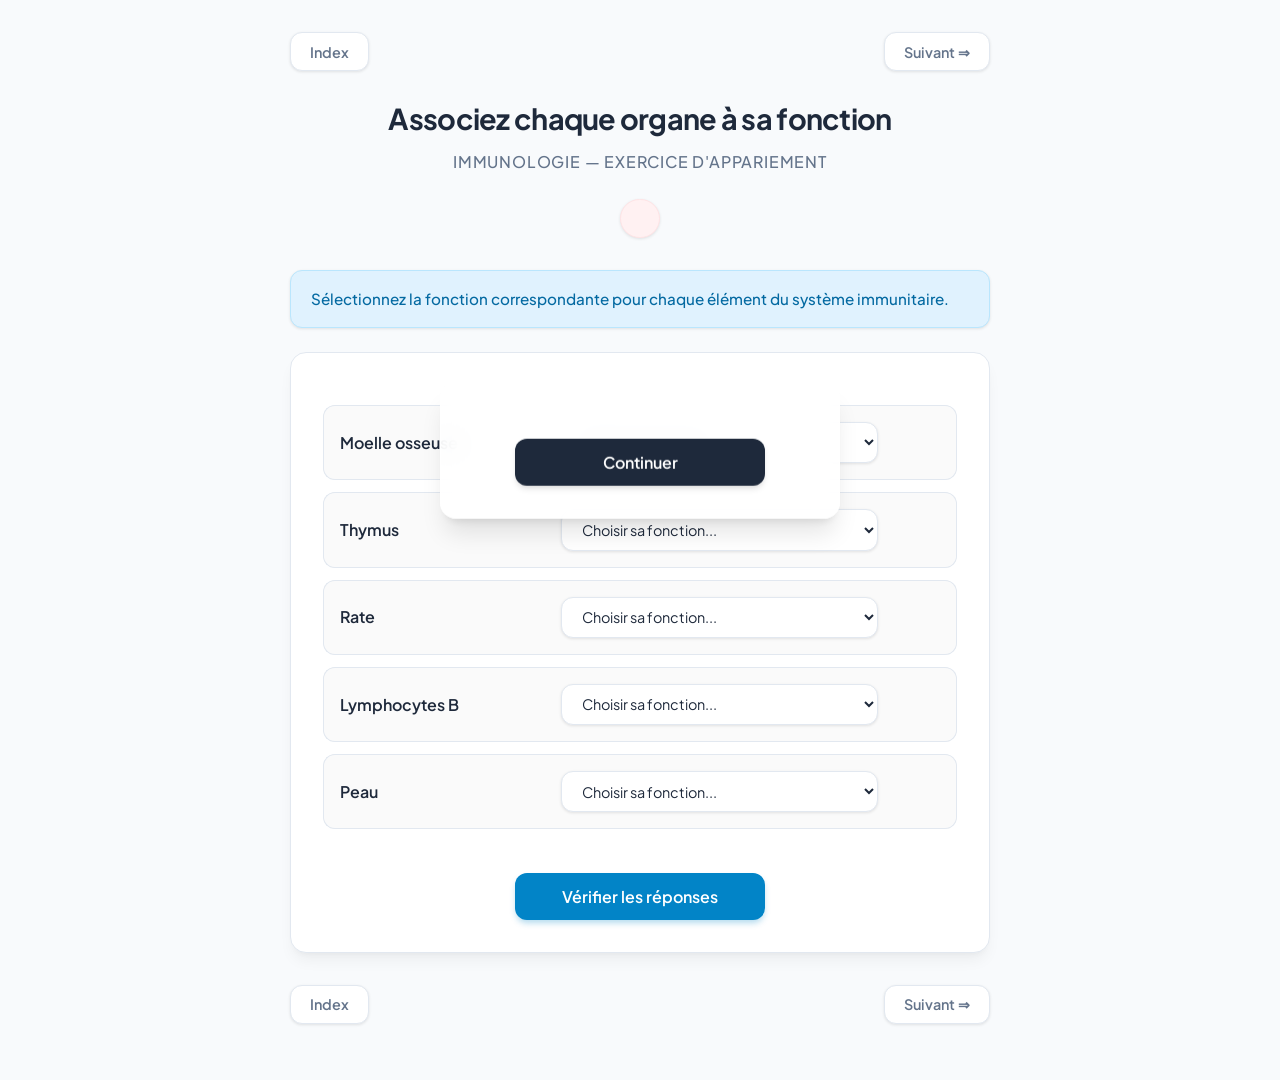
<file: quiz/systeme_immunitaire/Quiz1.htm>
<!DOCTYPE html>
<html xmlns="http://www.w3.org/1999/xhtml" lang="fr" xml:lang="fr">
<head>
    <meta charset="UTF-8"/>
    <meta name="viewport" content="width=device-width, initial-scale=1.0"/>
    <meta name="author" content="Created with Hot Potatoes by Half-Baked Software, registered to khadija abelkhir."/>
    <title>Associez chaque organe à sa fonction</title>

    <link rel="preconnect" href="https://fonts.googleapis.com">
    <link rel="preconnect" href="https://fonts.gstatic.com" crossorigin>
    <link href="https://fonts.googleapis.com/css2?family=Plus+Jakarta+Sans:wght@400;500;600;700&display=swap" rel="stylesheet">

    <style>
        /* ==========================================================================
           VARIABLES DE COULEURS & DESIGN SYSTEM (Thème SVT / Académique Premium)
           ========================================================================== */
        :root {
            --primary: #0284c7;        /* Bleu scientifique moderne */
            --primary-hover: #0369a1;
            --primary-light: #e0f2fe;
            --secondary: #0d9488;      /* Vert émeraude / SVT */
            --bg-page: #f8fafc;        /* Fond clair et reposant */
            --bg-card: #ffffff;
            --text-main: #1e293b;      /* Lisibilité optimale */
            --text-muted: #64748b;
            --border-color: #e2e8f0;
            --radius-md: 12px;
            --radius-lg: 16px;
            --shadow-sm: 0 1px 3px 0 rgb(0 0 0 / 0.1);
            --shadow-md: 0 4px 6px -1px rgb(0 0 0 / 0.1), 0 2px 4px -2px rgb(0 0 0 / 0.1);
            --shadow-lg: 0 10px 15px -3px rgb(0 0 0 / 0.05), 0 4px 6px -4px rgb(0 0 0 / 0.05);
            --font-main: 'Plus Jakarta Sans', Geneva, Arial, sans-serif;
        }

        /* ==========================================================================
           RESET & STYLES GÉNÉRAUX
           ========================================================================== */
        * {
            box-sizing: border-box;
            margin: 0;
            padding: 0;
            transition: all 0.2s ease-in-out;
        }

        body {
            font-family: var(--font-main);
            background-color: var(--bg-page);
            color: var(--text-main);
            line-height: 1.6;
            padding: 2rem 1rem;
            display: flex;
            flex-direction: column;
            align-items: center;
            min-height: 100vh;
        }

        /* ==========================================================================
           BARRES DE NAVIGATION (Index, Suivant)
           ========================================================================== */
        .NavButtonBar {
            width: 100%;
            max-width: 700px;
            display: flex;
            justify-content: space-between;
            gap: 1rem;
            margin-bottom: 1.5rem;
        }

        .NavButton {
            font-family: var(--font-main);
            font-weight: 600;
            font-size: 0.9rem;
            color: var(--text-muted);
            background: var(--bg-card);
            border: 1px solid var(--border-color);
            padding: 0.6rem 1.2rem;
            border-radius: var(--radius-md);
            cursor: pointer;
            box-shadow: var(--shadow-sm);
        }

        .NavButton:hover {
            color: var(--primary);
            border-color: var(--primary);
            background: var(--primary-light);
            transform: translateY(-1px);
        }

        /* ==========================================================================
           EN-TÊTE & TIMER
           ========================================================================== */
        .Titles {
            text-align: center;
            margin-bottom: 2rem;
            width: 100%;
            max-width: 700px;
        }

        .ExerciseTitle {
            font-size: 1.8rem;
            font-weight: 700;
            color: var(--text-main);
            margin-bottom: 0.5rem;
            letter-spacing: -0.025em;
        }

        .ExerciseSubtitle {
            font-size: 1rem;
            color: var(--text-muted);
            font-weight: 500;
            text-transform: uppercase;
            letter-spacing: 0.05em;
            margin-bottom: 1rem;
        }

        div#Timer {
            display: inline-flex;
            align-items: center;
            justify-content: center;
            margin-top: 0.5rem;
        }

        span#TimerText {
            background: #fff1f2;
            color: #e11d48;
            padding: 0.4rem 1rem;
            border-radius: 20px;
            font-weight: 700;
            font-size: 0.95rem;
            border: 1px solid #ffe4e6;
            box-shadow: var(--shadow-sm);
        }

        /* ==========================================================================
           CONSIGNES
           ========================================================================== */
        #InstructionsDiv {
            width: 100%;
            max-width: 700px;
            background: var(--primary-light);
            border: 1px solid #bae6fd;
            padding: 1rem 1.25rem;
            border-radius: var(--radius-md);
            margin-bottom: 1.5rem;
            box-shadow: var(--shadow-sm);
        }

        #Instructions {
            color: #0369a1;
            font-weight: 500;
            font-size: 0.95rem;
            text-align: left;
        }

        /* ==========================================================================
           CONTENEUR PRINCIPAL DU QUIZ
           ========================================================================== */
        #ContainerDiv {
            width: 100%;
            max-width: 700px;
        }

        .ExerciseContainer {
            background: var(--bg-card);
            border: 1px solid var(--border-color);
            border-radius: var(--radius-lg);
            padding: 2rem;
            box-shadow: var(--shadow-lg);
            display: flex;
            flex-direction: column;
            gap: 1.5rem;
        }

        /* ==========================================================================
           TABLEAU D'APPARIEMENT (UX Améliorée)
           ========================================================================== */
        table.MatchTable {
            width: 100%;
            border-collapse: separate;
            border-spacing: 0 0.75rem; /* Crée un effet de cartes séparées */
            margin: 0.5rem 0;
        }

        table.MatchTable tr {
            background: #fafafa;
            border-radius: var(--radius-md);
        }

        table.MatchTable tr:hover {
            background: #f1f5f9;
        }

        table.MatchTable td {
            padding: 1rem;
            vertical-align: middle;
            border-top: 1px solid var(--border-color);
            border-bottom: 1px solid var(--border-color);
        }

        table.MatchTable td:first-child {
            border-left: 1px solid var(--border-color);
            border-top-left-radius: var(--radius-md);
            border-bottom-left-radius: var(--radius-md);
            font-weight: 600;
            color: var(--text-main);
            width: 35%;
            text-align: left;
        }

        table.MatchTable td:nth-child(2) {
            width: 55%;
        }

        table.MatchTable td:last-child {
            border-right: 1px solid var(--border-color);
            border-top-right-radius: var(--radius-md);
            border-bottom-right-radius: var(--radius-md);
            width: 10%;
            font-size: 1.2rem;
            text-align: center;
        }

        /* Custom Dropdowns (Select) */
        select {
            width: 100%;
            font-family: var(--font-main);
            font-size: 0.9rem;
            padding: 0.6rem 1rem;
            border: 1px solid var(--border-color);
            border-radius: var(--radius-md);
            background-color: #ffffff;
            color: var(--text-main);
            cursor: pointer;
            outline: none;
            box-shadow: var(--shadow-sm);
        }

        select:focus {
            border-color: var(--primary);
            box-shadow: 0 0 0 3px rgba(2, 132, 199, 0.15);
        }

        /* ==========================================================================
           BOUTONS D'ACTION (Vérifier)
           ========================================================================== */
        .FuncButton {
            font-family: var(--font-main);
            font-weight: 600;
            font-size: 1rem;
            background: var(--primary);
            color: #ffffff;
            border: none;
            padding: 0.8rem 2rem;
            border-radius: var(--radius-md);
            cursor: pointer;
            box-shadow: 0 4px 6px -1px rgba(2, 132, 199, 0.3);
            align-self: center;
            width: 100%;
            max-width: 250px;
        }

        .FuncButton:hover {
            background: var(--primary-hover);
            transform: translateY(-2px);
            box-shadow: 0 6px 8px -1px rgba(2, 132, 199, 0.4);
        }

        .FuncButton:active {
            transform: translateY(0);
        }

        /* Masquage intelligent du bouton doublon en haut pour épurer l'UI */
        #CheckButton1 {
            display: none;
        }

        /* ==========================================================================
           MODALE / POPUP DE FEEDBACK (Effet Glassmorphism)
           ========================================================================== */
        div.Feedback {
            background: rgba(255, 255, 255, 0.9);
            backdrop-filter: blur(12px);
            -webkit-backdrop-filter: blur(12px);
            border: 1px solid rgba(255, 255, 255, 0.5);
            border-radius: var(--radius-lg);
            box-shadow: 0 20px 25px -5px rgb(0 0 0 / 0.1), 0 8px 10px -6px rgb(0 0 0 / 0.1);
            padding: 2rem;
            width: 90%;
            max-width: 400px;
            position: fixed;
            left: 50% !important;
            top: 50% !important;
            transform: translate(-50%, -50%) !important;
            z-index: 9999;
            text-align: center;
        }

        .FeedbackText {
            font-weight: 600;
            font-size: 1.1rem;
            color: var(--text-main);
            margin-bottom: 1.5rem;
        }

        #FeedbackOKButton {
            background: var(--text-main);
            color: #ffffff;
            box-shadow: var(--shadow-md);
        }

        #FeedbackOKButton:hover {
            background: #0f172a;
        }

        /* Responsive */
        @media (max-width: 640px) {
            body { padding: 1rem 0.5rem; }
            .ExerciseContainer { padding: 1rem; }
            table.MatchTable tr { display: flex; flex-direction: column; margin-bottom: 1rem; border: 1px solid var(--border-color); padding: 0.5rem; }
            table.MatchTable td { width: 100% !important; border: none !important; padding: 0.5rem; }
            table.MatchTable td:first-child { font-size: 1.05rem; color: var(--primary); }
        }
    </style>

    <script>
        //<![CDATA[
        // [L'intégralité du script JavaScript d'origine Hot Potatoes est conservé à l'identique pour assurer le couplage SCORM et le calcul des notes]
        var API = null;
        function findAPI(win) { while ((win.API == null) && (win.parent != null) && (win.parent != win)) { win = win.parent; } API = win.API; }
        function initAPI(win) { findAPI(win); if ((API == null) && (win.opener != null)) { findAPI(win.opener); } }
        var ScormSubmitted = false;
        function ScormStartUp(){ initAPI(window); if (API != null){ API.LMSInitialize(''); API.LMSSetValue('cmi.core.lesson_status', 'browsed'); API.LMSSetValue('cmi.core.score.min', 0); API.LMSSetValue('cmi.core.score.max', 100); API.LMSCommit(''); } }
        function CheckLMSFinish(){ if (API != null){ if (ScormSubmitted == false){ API.LMSCommit(''); API.LMSFinish(''); ScormSubmitted = true; } } }
        function SetScormIncomplete(){ if (ScormSubmitted == true){ return; } SetScormScore(); if (API != null){ API.LMSSetValue('cmi.core.lesson_status', 'incomplete'); API.LMSSetValue('cmi.core.session_time', MillisecondsToTime((new Date()).getTime() - ScormStartTime)); API.LMSCommit(''); } }
        function SetScormComplete(){ if (API != null){ API.LMSSetValue('cmi.core.session_time', MillisecondsToTime((new Date()).getTime() - ScormStartTime)); API.LMSSetValue('cmi.core.lesson_status', 'completed'); SetScormScore(); API.LMSCommit(''); API.LMSFinish(''); ScormSubmitted = true; } }
        var ScormStartTime = (new Date()).getTime();
        function SetScormTimedOut(){ if (API != null){ if (ScormSubmitted == false){ SetScormScore(); API.LMSSetValue('cmi.core.exit', 'time-out'); API.LMSCommit(''); CheckLMSFinish(); } } }
        function MillisecondsToTime(Seconds){ Seconds = Math.round(Seconds/1000); var S = Seconds % 60; Seconds -= S; if (S < 10){S = '0' + S;} var M = (Seconds / 60) % 60; if (M < 10){M = '0' + M;} var H = Math.floor(Seconds / 3600); if (H < 10){H = '0' + H;} return H + ':' + M + ':' + S; }
        function ShowMessage(Feedback){ var Output = Feedback + '<br /><br />'; document.getElementById('FeedbackContent').innerHTML = Output; var FDiv = document.getElementById('FeedbackDiv'); FDiv.style.display = 'block'; }
        function HideFeedback(){ document.getElementById('FeedbackDiv').style.display = 'none'; }
        var InTextBox = false;
        function Shuffle(InArray){ var Num; var Temp = new Array(); var Len = InArray.length; var j = Len; for (var i=0; i<Len; i++){ Temp[i] = InArray[i]; } for (i=0; i<Len; i++){ Num = Math.floor(j * Math.random()); InArray[i] = Temp[Num]; for (var k=Num; k < (j-1); k++) { Temp[k] = Temp[k+1]; } j--; } return InArray; }
        function WriteToInstructions(Feedback) { document.getElementById('InstructionsDiv').innerHTML = Feedback; }
        if (window.NodeList && !NodeList.prototype.forEach) { NodeList.prototype.forEach = Array.prototype.forEach; }
        function SetScormScore(){ if (API != null){ API.LMSSetValue('cmi.core.score.raw', Score); var ItemLabel = 'Matching'; API.LMSSetValue('cmi.objectives.0.id', 'obj'+ItemLabel); API.LMSSetValue('cmi.interactions.0.id', 'int'+ItemLabel); API.LMSSetValue('cmi.objectives.0.status', API.LMSGetValue('cmi.core.lesson_status')); API.LMSSetValue('cmi.objectives.0.score.min', '0'); API.LMSSetValue('cmi.objectives.0.score.max', '100'); API.LMSSetValue('cmi.objectives.0.score.raw', Score); API.LMSSetValue('cmi.interactions.0.type', 'performance'); var AnswersTried = ''; for (var i=0; i<Status[0][3].length; i++){ if (i>0){AnswersTried += ' | ';} for (var j=0; j<Status.length; j++){ if (j>0){AnswersTried += ',';} AnswersTried += j + '.' + Status[j][3][i]; } } API.LMSSetValue('cmi.interactions.0.student_response', AnswersTried); API.LMSCommit(''); } }
        var CorrectIndicator = '&#x2714;'; var IncorrectIndicator = '&#x2718;'; var YourScoreIs = 'Votre score est'; var CorrectResponse = 'Exact ! Bravo !'; var IncorrectResponse = 'Désolé ! Veuillez réessayer. '; var Score = 0; var Locked = false; var TimeOver = false;
        function TimerStartUp(){ setTimeout('JsonEx.Setup()', 300); }
        var V7JsonEx = '{ "ShuffleLeftItems": false, "IsSimple": true, "ItemsToShow": -1, "LeftItems": [{"OrigPos": 0, "Group": 0}, {"OrigPos": 1, "Group": 1}, {"OrigPos": 2, "Group": 2}, {"OrigPos": 3, "Group": 3}, {"OrigPos": 4, "Group": 4}], "RightItems": [{"OrigPos": 0, "Groups": [0], "MatchedWith": -1}, {"OrigPos": 1, "Groups": [1], "MatchedWith": -1}, {"OrigPos": 2, "Groups": [2], "MatchedWith": -1}, {"OrigPos": 3, "Groups": [3], "MatchedWith": -1}, {"OrigPos": 4, "Groups": [4], "MatchedWith": -1}]}';
        var JsonEx = JSON.parse(V7JsonEx);
        JsonEx.GetLeftItemByOrigPos = function(Pos){ for (var i=0; i<this.LeftItems.length; i++){ if (this.LeftItems[i].OrigPos == Pos){ return this.LeftItems[i]; } } return null; };
        JsonEx.GetRightItemByOrigPos = function(Pos){ for (var i=0; i<this.RightItems.length; i++){ if (this.RightItems[i].OrigPos == Pos){ return this.RightItems[i]; } } return null; };
        JsonEx.Setup = function(){ var i, j, nList, LI, RI; ScormStartUp(); this.tbody = document.querySelector('tbody#MatchItems'); for (var i=0; i<this.LeftItems.length; i++){ LI = this.LeftItems[i]; LI.Cell = document.getElementById('L_' + LI.OrigPos); LI.Select = LI.Cell.nextElementSibling.getElementsByTagName('select')[0]; LI.MarkingCell = LI.Cell.nextElementSibling.nextElementSibling; LI.IsDistractor = (this.GetRightItemByOrigPos(LI.OrigPos) === null); } this.RightItems.forEach(function(RI){ RI.Select = document.getElementById('R_' + RI.OrigPos); }); this.AllSelects = document.querySelectorAll('select[id^="R_"]'); for (i = 0; i<this.AllSelects.length; i++){ var Sel = this.AllSelects[i]; var Pos = parseInt(Sel.id.substring(2)); var RI = this.GetRightItemByOrigPos(Pos); if ((RI)&&(RI.MatchedWith > -1)){ for (var j=0; j<Sel.options.length; j++){ if (Sel.options[j].value == Pos){ Sel.options.selectedIndex = j; Sel.dispatchEvent(new Event("change", {"bubbles": true})); break; } } } } StartTimer(); };
        JsonEx.AlignSelects = function(OrigPos){ var Select = document.getElementById('R_' + OrigPos); var CurrMatch = Select.options[Select.selectedIndex].value; var RI = this.GetRightItemByOrigPos(OrigPos); var i; if ((!RI)||(RI.MatchedWith != CurrMatch)){ var lastMatch = RI? RI.MatchedWith : Select.getAttribute('data-LastMatch') ? Select.getAttribute('data-LastMatch') : -1; for (i=0; i<this.AllSelects.length; i++){ if (Select !== this.AllSelects[i]){ var opt = this.AllSelects[i].querySelector('option[value="' + lastMatch + '"]'); opt.removeAttribute('disabled'); } } } if (RI){ RI.MatchedWith = CurrMatch; } else { Select.setAttribute('data-lastMatch', CurrMatch); } if (CurrMatch > -1){ for (i=0; i<this.AllSelects.length; i++){ if (Select !== this.AllSelects[i]){ this.AllSelects[i].querySelector('option[value="' + CurrMatch + '"]').disabled = 'disabled'; } } } };
        JsonEx.CheckAnswers = function(){ var ItemsToCount = this.AllSelects.length; var CorrectItems = 0; var Done = true; var i, selectedOrigPos, LI, RI; for (i=0; i<this.LeftItems.length; i++){ LI = this.LeftItems[i]; selectedOrigPos = LI.Select.options[LI.Select.options.selectedIndex].value; if (LI.IsDistractor){ if (selectedOrigPos == -1){ LI.MarkingCell.innerHTML = CorrectIndicator; if ((this.IsSimple)&&(LI.Select.style.display !== 'none')){ LI.Select.parentNode.appendChild(document.createTextNode(LI.Select.options[LI.Select.options.selectedIndex].innerText)); LI.Select.style.display = 'none'; } CorrectItems++; } else { LI.MarkingCell.innerHTML = IncorrectIndicator; Done = false; } } else { if (selectedOrigPos == -1){ LI.MarkingCell.innerHTML = IncorrectIndicator; Done = false; } else { RI = this.GetRightItemByOrigPos(selectedOrigPos); if (RI.Groups.indexOf(LI.Group) > -1){ LI.MarkingCell.innerHTML = CorrectIndicator; if ((this.IsSimple)&&(LI.Select.style.display !== 'none')){ LI.Select.parentNode.appendChild(document.createTextNode(LI.Select.options[LI.Select.options.selectedIndex].innerText)); LI.Select.style.display = 'none'; } CorrectItems++; } else { LI.MarkingCell.innerHTML = IncorrectIndicator; Done = false; } } } } if (!this.hasOwnProperty('Score')){ this.Score = 0; } this.Score = Math.round((100*(CorrectItems))/ItemsToCount); return Done; };
        function CheckAnswers(){ if (Locked == true){return;} var Feedback = ''; var AllDone = JsonEx.CheckAnswers(); Score = JsonEx.Score; if (Score < 0){Score = 0;} if (AllDone == true){ Feedback = YourScoreIs + ' ' + Score + '%.<br/>' + CorrectResponse; } else { if (TimeOver == true){ Feedback = YourScoreIs + ' ' + Score + '%.' } else { Feedback = YourScoreIs + ' ' + Score + '%.' + '<br />' + IncorrectResponse; } } ShowMessage(Feedback); if ((AllDone == true)||(TimeOver == true)){ window.clearInterval(Interval); TimeOver = true; Locked = true; WriteToInstructions(Feedback); } if (AllDone == true){ SetScormComplete(); } else { SetScormIncomplete(); } }
        function TimesUp() { document.getElementById('Timer').innerHTML = '<span>Temps écoulé !</span>'; TimeOver = true; CheckAnswers(); Locked = true; SetScormTimedOut(); }
        var Seconds = 300; var Interval = null;
        function StartTimer(){ Interval = window.setInterval('DownTime()',1000); document.getElementById('TimerText').style.display = 'inline'; }
        function DownTime(){ var ss = Seconds % 60; if (ss<10){ss='0' + ss + '';} var mm = Math.floor(Seconds / 60); if (document.getElementById('Timer') == null){return;} document.getElementById('TimerText').innerHTML = mm + ':' + ss; if (Seconds < 1){ window.clearInterval(Interval); TimeOver = true; TimesUp(); } Seconds--; }
        //]]>
    </script>
</head>

<body onload="TimerStartUp()" id="TheBody" onunload="CheckLMSFinish()">

    <div class="NavButtonBar" id="TopNavBar">
        <button class="NavButton" onclick="location='contents.htm'; return false;">Index</button>
        <button class="NavButton" onclick="location='Quiz2.htm'; return false;">Suivant &rArr;</button>
    </div>

    <div class="Titles">
        <h2 class="ExerciseTitle">Associez chaque organe à sa fonction</h2>
        <h3 class="ExerciseSubtitle">Immunologie — Exercice d'appariement</h3>
        <div id="Timer"><span id="TimerText">&nbsp;&nbsp;</span></div>
    </div>

    <div id="InstructionsDiv">
        <div id="Instructions">Sélectionnez la fonction correspondante pour chaque élément du système immunitaire.</div>
    </div>

    <div id="ContainerDiv">
        <div class="ExerciseContainer">
            
            <button id="CheckButton1" class="FuncButton" onclick="CheckAnswers()">Vérifier</button>

            <div id="MatchDiv">
                <table class="MatchTable">
                    <tbody id="MatchItems">
                        <tr>
                            <td id="L_0" class="LeftItem">Moelle osseuse</td>
                            <td class="RightItem">
                                <select onchange="JsonEx.AlignSelects(0)" id="R_0">
                                    <option value="-1">Choisir sa fonction...</option>
                                    <option value="0" data-origPos="R_0">Production des cellules immunitaires</option>
                                    <option value="3" data-origPos="R_3">Produisent des anticorps</option>
                                    <option value="1" data-origPos="R_1">Maturation des lymphocytes T</option>
                                    <option value="4" data-origPos="R_4">Barrière physique</option>
                                    <option value="2" data-origPos="R_2">Organe lymphoïde périphérique</option>
                                </select>
                            </td>
                            <td></td>
                        </tr>
                        <tr>
                            <td id="L_1" class="LeftItem">Thymus</td>
                            <td class="RightItem">
                                <select onchange="JsonEx.AlignSelects(1)" id="R_1">
                                    <option value="-1">Choisir sa fonction...</option>
                                    <option value="0" data-origPos="R_0">Production des cellules immunitaires</option>
                                    <option value="3" data-origPos="R_3">Produisent des anticorps</option>
                                    <option value="1" data-origPos="R_1">Maturation des lymphocytes T</option>
                                    <option value="4" data-origPos="R_4">Barrière physique</option>
                                    <option value="2" data-origPos="R_2">Organe lymphoïde périphérique</option>
                                </select>
                            </td>
                            <td></td>
                        </tr>
                        <tr>
                            <td id="L_2" class="LeftItem">Rate</td>
                            <td class="RightItem">
                                <select onchange="JsonEx.AlignSelects(2)" id="R_2">
                                    <option value="-1">Choisir sa fonction...</option>
                                    <option value="0" data-origPos="R_0">Production des cellules immunitaires</option>
                                    <option value="3" data-origPos="R_3">Produisent des anticorps</option>
                                    <option value="1" data-origPos="R_1">Maturation des lymphocytes T</option>
                                    <option value="4" data-origPos="R_4">Barrière physique</option>
                                    <option value="2" data-origPos="R_2">Organe lymphoïde périphérique</option>
                                </select>
                            </td>
                            <td></td>
                        </tr>
                        <tr>
                            <td id="L_3" class="LeftItem">Lymphocytes B</td>
                            <td class="RightItem">
                                <select onchange="JsonEx.AlignSelects(3)" id="R_3">
                                    <option value="-1">Choisir sa fonction...</option>
                                    <option value="0" data-origPos="R_0">Production des cellules immunitaires</option>
                                    <option value="3" data-origPos="R_3">Produisent des anticorps</option>
                                    <option value="1" data-origPos="R_1">Maturation des lymphocytes T</option>
                                    <option value="4" data-origPos="R_4">Barrière physique</option>
                                    <option value="2" data-origPos="R_2">Organe lymphoïde périphérique</option>
                                </select>
                            </td>
                            <td></td>
                        </tr>
                        <tr>
                            <td id="L_4" class="LeftItem">Peau</td>
                            <td class="RightItem">
                                <select onchange="JsonEx.AlignSelects(4)" id="R_4">
                                    <option value="-1">Choisir sa fonction...</option>
                                    <option value="0" data-origPos="R_0">Production des cellules immunitaires</option>
                                    <option value="3" data-origPos="R_3">Produisent des anticorps</option>
                                    <option value="1" data-origPos="R_1">Maturation des lymphocytes T</option>
                                    <option value="4" data-origPos="R_4">Barrière physique</option>
                                    <option value="2" data-origPos="R_2">Organe lymphoïde périphérique</option>
                                </select>
                            </td>
                            <td></td>
                        </tr>
                    </tbody>
                </table>
            </div>

            <button id="CheckButton2" class="FuncButton" onclick="CheckAnswers()">Vérifier les réponses</button>

        </div>
    </div>

    <div class="Feedback" id="FeedbackDiv">
        <div class="FeedbackText" id="FeedbackContent"></div>
        <button id="FeedbackOKButton" class="FuncButton" onclick="HideFeedback(); return false;">Continuer</button>
    </div>

    <div class="NavButtonBar" id="BottomNavBar" style="margin-top: 2rem;">
        <button class="NavButton" onclick="location='contents.htm'; return false;">Index</button>
        <button class="NavButton" onclick="location='Quiz2.htm'; return false;">Suivant &rArr;</button>
    </div>

</body>
</html>
</file>
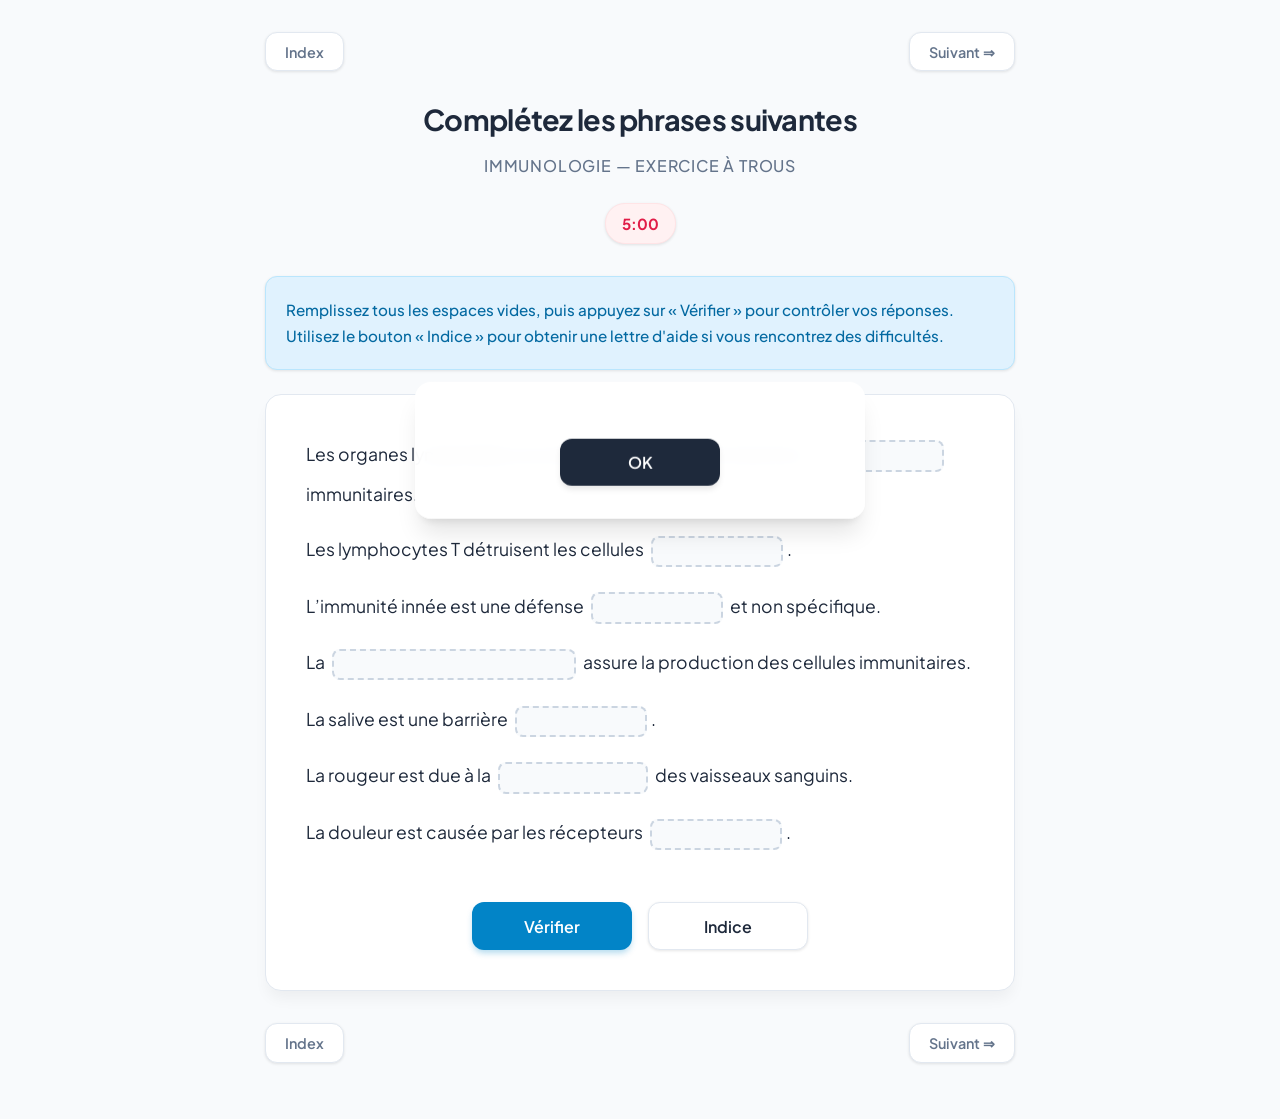
<file: quiz/systeme_immunitaire/Quiz2.htm>
<!DOCTYPE html>
<html xmlns="http://www.w3.org/1999/xhtml" lang="fr" xml:lang="fr">
<head>
    <meta charset="UTF-8"/>
    <meta name="viewport" content="width=device-width, initial-scale=1.0"/>
    <meta name="author" content="Created with Hot Potatoes by Half-Baked Software, registered to khadija abelkhir."/>
    <title>Complétez les phrases suivantes</title>

    <link rel="preconnect" href="https://fonts.googleapis.com">
    <link rel="preconnect" href="https://fonts.gstatic.com" crossorigin>
    <link href="https://fonts.googleapis.com/css2?family=Plus+Jakarta+Sans:wght@400;500;600;700&display=swap" rel="stylesheet">

    <style>
        /* ==========================================================================
           VARIABLES DE COULEURS & DESIGN SYSTEM (Thème SVT Académique Premium)
           ========================================================================== */
        :root {
            --primary: #0284c7;        /* Bleu scientifique moderne */
            --primary-hover: #0369a1;
            --primary-light: #e0f2fe;
            --secondary: #0d9488;      /* Vert émeraude / SVT */
            --secondary-hover: #0f766e;
            --bg-page: #f8fafc;        /* Fond clair reposant */
            --bg-card: #ffffff;
            --text-main: #1e293b;      /* Lisibilité maximale */
            --text-muted: #64748b;
            --border-color: #e2e8f0;
            --radius-md: 12px;
            --radius-lg: 16px;
            --shadow-sm: 0 1px 3px 0 rgb(0 0 0 / 0.1);
            --shadow-md: 0 4px 6px -1px rgb(0 0 0 / 0.1);
            --shadow-lg: 0 10px 15px -3px rgb(0 0 0 / 0.05);
            --font-main: 'Plus Jakarta Sans', Geneva, Arial, sans-serif;
        }

        /* ==========================================================================
           RESET & STYLES GÉNÉRAUX
           ========================================================================== */
        * {
            box-sizing: border-box;
            margin: 0;
            padding: 0;
            transition: background-color 0.2s, border-color 0.2s, box-shadow 0.2s, transform 0.2s;
        }

        body {
            font-family: var(--font-main);
            background-color: var(--bg-page);
            color: var(--text-main);
            line-height: 1.7;
            padding: 2rem 1rem;
            display: flex;
            flex-direction: column;
            align-items: center;
            min-height: 100vh;
        }

        /* ==========================================================================
           BARRES DE NAVIGATION (Index, Suivant)
           ========================================================================== */
        .NavButtonBar {
            width: 100%;
            max-width: 750px;
            display: flex;
            justify-content: space-between;
            gap: 1rem;
            margin-bottom: 1.5rem;
        }

        .NavButton {
            font-family: var(--font-main);
            font-weight: 600;
            font-size: 0.9rem;
            color: var(--text-muted);
            background: var(--bg-card);
            border: 1px solid var(--border-color);
            padding: 0.6rem 1.2rem;
            border-radius: var(--radius-md);
            cursor: pointer;
            box-shadow: var(--shadow-sm);
        }

        .NavButton:hover {
            color: var(--primary);
            border-color: var(--primary);
            background: var(--primary-light);
            transform: translateY(-1px);
        }

        /* ==========================================================================
           EN-TÊTE & CHRONOMÈTRE
           ========================================================================== */
        .Titles {
            text-align: center;
            margin-bottom: 2rem;
            width: 100%;
            max-width: 750px;
        }

        .ExerciseTitle {
            font-size: 1.8rem;
            font-weight: 700;
            color: var(--text-main);
            margin-bottom: 0.5rem;
            letter-spacing: -0.025em;
        }

        .ExerciseSubtitle {
            font-size: 1rem;
            color: var(--text-muted);
            font-weight: 500;
            text-transform: uppercase;
            letter-spacing: 0.05em;
            margin-bottom: 1rem;
        }

        div#Timer {
            display: inline-flex;
            align-items: center;
            justify-content: center;
            margin-top: 0.5rem;
        }

        span#TimerText {
            background: #fff1f2;
            color: #e11d48;
            padding: 0.4rem 1rem;
            border-radius: 20px;
            font-weight: 700;
            font-size: 0.95rem;
            border: 1px solid #ffe4e6;
            box-shadow: var(--shadow-sm);
            display: inline;
        }

        /* ==========================================================================
           CONSIGNES
           ========================================================================== */
        #InstructionsDiv {
            width: 100%;
            max-width: 750px;
            background: var(--primary-light);
            border: 1px solid #bae6fd;
            padding: 1.25rem;
            border-radius: var(--radius-md);
            margin-bottom: 1.5rem;
            box-shadow: var(--shadow-sm);
            text-align: left;
        }

        #Instructions {
            color: #0369a1;
            font-weight: 500;
            font-size: 0.95rem;
        }

        /* ==========================================================================
           CONTENEUR PRINCIPAL DU QUIZ
           ========================================================================== */
        #ContainerDiv {
            width: 100%;
            max-width: 750px;
        }

        .ExerciseContainer {
            background: var(--bg-card);
            border: 1px solid var(--border-color);
            border-radius: var(--radius-lg);
            padding: 2.5rem;
            box-shadow: var(--shadow-lg);
            display: flex;
            flex-direction: column;
            gap: 2rem;
        }

        /* ==========================================================================
           CORPS DU TEXTE À TROUS (ClozeBody)
           ========================================================================== */
        div.ClozeBody {
            text-align: left;
            font-size: 1.1rem;
            color: var(--text-main);
            line-height: 2.2;
        }

        /* Amélioration visuelle de chaque ligne de l'exercice */
        div.ClozeBody br {
            display: block;
            content: "";
            margin-top: 1rem;
        }

        /* Champs de saisie (Inputs) intégrés au texte */
        span.GapSpan {
            display: inline-block;
            margin: 0 0.25rem;
            vertical-align: middle;
        }

        input.GapBox {
            font-family: var(--font-main);
            font-size: 1rem;
            font-weight: 600;
            text-align: center;
            color: var(--primary);
            background-color: #f8fafc;
            border: 2px dashed #cbd5e1;
            border-radius: 8px;
            padding: 0.2rem 0.6rem;
            outline: none;
            width: auto;
            min-width: 100px;
        }

        input.GapBox:focus {
            background-color: #ffffff;
            border: 2px solid var(--primary);
            box-shadow: 0 0 0 3px rgba(2, 132, 199, 0.15);
        }

        /* Style lorsque la réponse saisie est correcte et verrouillée */
        span.GapSpan {
            color: var(--secondary);
            font-weight: 700;
        }

        /* ==========================================================================
           BOUTONS D'ACTION (Vérifier, Indice)
           ========================================================================== */
        .ActionButtonsContainer {
            display: flex;
            justify-content: center;
            gap: 1rem;
            flex-wrap: wrap;
            margin-top: 1rem;
        }

        .FuncButton {
            font-family: var(--font-main);
            font-weight: 600;
            font-size: 1rem;
            border: none;
            padding: 0.8rem 2rem;
            border-radius: var(--radius-md);
            cursor: pointer;
            display: inline-flex;
            align-items: center;
            justify-content: center;
            min-width: 160px;
        }

        #CheckButton2 {
            background: var(--primary);
            color: #ffffff;
            box-shadow: 0 4px 6px -1px rgba(2, 132, 199, 0.3);
        }

        #CheckButton2:hover {
            background: var(--primary-hover);
            transform: translateY(-2px);
            box-shadow: 0 6px 8px -1px rgba(2, 132, 199, 0.4);
        }

        /* Bouton Indice distinct pour éviter les erreurs de clic */
        .FuncButton[onclick="ShowHint()"] {
            background: #ffffff;
            color: var(--text-main);
            border: 1px solid var(--border-color);
            box-shadow: var(--shadow-sm);
        }

        .FuncButton[onclick="ShowHint()"]:hover {
            background: #f1f5f9;
            border-color: #cbd5e1;
            transform: translateY(-2px);
        }

        .FuncButton:active {
            transform: translateY(0);
        }

        /* ==========================================================================
           MODALE / POPUP DE FEEDBACK (Effet Glassmorphism)
           ========================================================================== */
        div.Feedback {
            background: rgba(255, 255, 255, 0.95);
            backdrop-filter: blur(12px);
            -webkit-backdrop-filter: blur(12px);
            border: 1px solid rgba(255, 255, 255, 0.5);
            border-radius: var(--radius-lg);
            box-shadow: 0 20px 25px -5px rgb(0 0 0 / 0.1), 0 8px 10px -6px rgb(0 0 0 / 0.1);
            padding: 2rem;
            width: 90%;
            max-width: 450px;
            position: fixed;
            left: 50% !important;
            top: 50% !important;
            transform: translate(-50%, -50%) !important;
            z-index: 9999;
            text-align: center;
            box-sizing: border-box;
        }

        .FeedbackText {
            font-weight: 600;
            font-size: 1.05rem;
            color: var(--text-main);
            margin-bottom: 1.5rem;
            line-height: 1.6;
        }

        #FeedbackOKButton {
            background: var(--text-main);
            color: #ffffff;
            box-shadow: var(--shadow-md);
            margin: 0 auto;
        }

        #FeedbackOKButton:hover {
            background: #0f172a;
        }

        /* Responsive */
        @media (max-width: 640px) {
            body { padding: 1rem 0.5rem; }
            .ExerciseContainer { padding: 1.5rem; }
            div.ClozeBody { font-size: 1rem; line-height: 2.4; }
            input.GapBox { width: 100%; max-width: 200px; display: inline-block; margin: 0.2rem 0; }
            .ActionButtonsContainer { flex-direction: column; width: 100%; }
            .FuncButton { width: 100%; }
        }
    </style>

    <script>
        //<![CDATA[
        // [L'intégralité de la logique et du moteur d'origine Hot Potatoes est conservé intact]
        var API = null;
        function findAPI(win) { while ((win.API == null) && (win.parent != null) && (win.parent != win)) { win = win.parent; } API = win.API; }
        function initAPI(win) { findAPI(win); if ((API == null) && (win.opener != null)) { findAPI(win.opener); } }
        var ScormSubmitted = false;
        function ScormStartUp(){ initAPI(window); if (API != null){ API.LMSInitialize(''); API.LMSSetValue('cmi.core.lesson_status', 'browsed'); API.LMSSetValue('cmi.core.score.min', 0); API.LMSSetValue('cmi.core.score.max', 100); API.LMSCommit(''); } }
        function CheckLMSFinish(){ if (API != null){ if (ScormSubmitted == false){ API.LMSCommit(''); API.LMSFinish(''); ScormSubmitted = true; } } }
        function SetScormIncomplete(){ if (ScormSubmitted == true){ return; } SetScormScore(); if (API != null){ API.LMSSetValue('cmi.core.lesson_status', 'incomplete'); API.LMSSetValue('cmi.core.session_time', MillisecondsToTime((new Date()).getTime() - ScormStartTime)); API.LMSCommit(''); } }
        function SetScormComplete(){ if (API != null){ API.LMSSetValue('cmi.core.session_time', MillisecondsToTime((new Date()).getTime() - ScormStartTime)); API.LMSSetValue('cmi.core.lesson_status', 'completed'); SetScormScore(); API.LMSCommit(''); API.LMSFinish(''); ScormSubmitted = true; } }
        var ScormStartTime = (new Date()).getTime();
        var SuspendData = '';
        function SetScormTimedOut(){ if (API != null){ if (ScormSubmitted == false){ SetScormScore(); API.LMSSetValue('cmi.core.exit', 'time-out'); API.LMSCommit(''); CheckLMSFinish(); } } }
        function MillisecondsToTime(Seconds){ Seconds = Math.round(Seconds/1000); var S = Seconds % 60; Seconds -= S; if (S < 10){S = '0' + S;} var M = (Seconds / 60) % 60; if (M < 10){M = '0' + M;} var H = Math.floor(Seconds / 3600); if (H < 10){H = '0' + H;} return H + ':' + M + ':' + S; }
        function FocusAButton(){ if (document.getElementById('CheckButton1') != null){ document.getElementById('CheckButton1').focus(); } else{ if (document.getElementById('CheckButton2') != null){ document.getElementById('CheckButton2').focus(); } else{ document.getElementsByTagName('button')[0].focus(); } } }
        var topZ = 1000;
        function ShowMessage(Feedback){ var Output = Feedback + '<br /><br />'; document.getElementById('FeedbackContent').innerHTML = Output; var FDiv = document.getElementById('FeedbackDiv'); topZ++; FDiv.style.zIndex = topZ; FDiv.style.display = 'block'; setTimeout("document.getElementById('FeedbackOKButton').focus()", 50); }
        function HideFeedback(){ document.getElementById('FeedbackDiv').style.display = 'none'; }
        var InTextBox = false;
        function ReduceItems(InArray, ReduceToSize){ var ItemToDump=0; while (InArray.length > ReduceToSize){ ItemToDump = Math.floor(InArray.length*Math.random()); InArray.splice(ItemToDump, 1); } }
        function Shuffle(InArray){ var Num; var Temp = new Array(); var Len = InArray.length; var j = Len; for (var i=0; i<Len; i++){ Temp[i] = InArray[i]; } for (i=0; i<Len; i++){ Num = Math.floor(j * Math.random()); InArray[i] = Temp[Num]; for (var k=Num; k < (j-1); k++) { Temp[k] = Temp[k+1]; } j--; } return InArray; }
        function WriteToInstructions(Feedback) { document.getElementById('InstructionsDiv').innerHTML = Feedback; }
        function TrimString(InString){ var x = 0; if (InString.length != 0) { while ((InString.charAt(InString.length - 1) == '\u0020') || (InString.charAt(InString.length - 1) == '\u000A') || (InString.charAt(InString.length - 1) == '\u000D')){ InString = InString.substring(0, InString.length - 1) } while ((InString.charAt(0) == '\u0020') || (InString.charAt(0) == '\u000A') || (InString.charAt(0) == '\u000D')){ InString = InString.substring(1, InString.length) } while (InString.indexOf('  ') != -1) { x = InString.indexOf('  '); InString = InString.substring(0, x) + InString.substring(x+1, InString.length); } return InString; } else { return ''; } }
        function FindLongest(InArray){ if (InArray.length < 1){return -1;} var Longest = 0; for (var i=1; i<InArray.length; i++){ if (InArray[i].length > InArray[Longest].length){ Longest = i; } } return Longest; }
        function ItemState(){ this.ClueGiven = false; this.HintsAndChecks = 0; this.MatchedAnswerLength = 0; this.ItemScore = 0; this.AnsweredCorrectly = false; this.Guesses = new Array(); return this; }
        var Feedback = ''; var Correct = 'Exact ! Bravo !'; var Incorrect = 'Certaines de vos réponses sont incorrectes. Les réponses incorrectes ont été laissées en place afin que vous puissiez les modifier.'; var GiveHint = 'La prochaine lettre correcte a été ajoutée à la réponse.'; var CaseSensitive = false; var YourScoreIs = 'Votre score est'; var Finished = false; var Locked = false; var Score = 0; var CurrentWord = 0; var Guesses = ''; var TimeOver = false;
        I = new Array();
        I[0] = new Array(); I[0][1] = new Array(); I[0][1][0] = new Array(); I[0][1][0][0] = '\u0063\u0065\u006C\u006C\u0075\u006C\u0065\u0073'; I[0][2]='';
        I[1] = new Array(); I[1][1] = new Array(); I[1][1][0] = new Array(); I[1][1][0][0] = '\u0069\u006E\u0066\u0065\u0063\u0074\u00E9\u0065\u0073'; I[1][2]='';
        I[2] = new Array(); I[2][1] = new Array(); I[2][1][0] = new Array(); I[2][1][0][0] = '\u0069\u006D\u006D\u00E9\u0064\u0069\u0061\u0074\u0065'; I[2][1][1] = new Array(); I[2][1][1][0]='\u0072\u0061\u0070\u0069\u0064\u0065'; I[2][2]='';
        I[3] = new Array(); I[3][1] = new Array(); I[3][1][0] = new Array(); I[3][1][0][0] = '\u006D\u006F\u0065\u006C\u006C\u0065\u0020\u006F\u0073\u0073\u0065\u0075\u0073\u0065\u0020\u0072\u006F\u0075\u0067\u0065'; I[3][1][1] = new Array(); I[3][1][1][0]='\u006D\u006F\u0065\u006C\u006C\u0065\u0020\u006F\u0073\u0073\u0065\u0075\u0073\u0065'; I[3][2]='';
        I[4] = new Array(); I[4][1] = new Array(); I[4][1][0] = new Array(); I[4][1][0][0] = '\u0063\u0068\u0069\u006D\u0069\u0071\u0075\u0065'; I[4][2]='';
        I[5] = new Array(); I[5][1] = new Array(); I[5][1][0] = new Array(); I[5][1][0][0] = '\u0064\u0069\u006C\u0061\u0074\u0061\u0074\u0069\u006F\u006E'; I[5][2]='';
        I[6] = new Array(); I[6][1] = new Array(); I[6][1][0] = new Array(); I[6][1][0][0] = '\u0073\u0065\u006E\u0073\u0069\u0074\u0069\u0066\u0073'; I[6][2]='';
        State = new Array();
        function StartUp(){ if (document.getElementById('CharacterKeypad') != null){ document.getElementById('CharacterKeypad').style.display = 'block'; } ScormStartUp(); var i = 0; State.length = 0; for (i=0; i<I.length; i++){ State[i] = new ItemState(); } ClearTextBoxes(); StartTimer(); }
        function SaveCurrentAnswers(){ var Ans = ''; for (var i=0; i<I.length; i++){ Ans = GetGapValue(i); if ((Ans.length > 0)&&(Ans != State[i].Guesses[State[i].Guesses.length-1])){ State[i].Guesses[State[i].Guesses.length] = Ans; } } }
        function CheckAnswers(){ if (Locked == true){return;} SaveCurrentAnswers(); var AllCorrect = true; for (var i = 0; i<I.length; i++){ if (State[i].AnsweredCorrectly == false){ if (CheckAnswer(i, true) > -1){ var TotalChars = GetGapValue(i).length; State[i].ItemScore = (TotalChars-State[i].HintsAndChecks)/TotalChars; if (State[i].ClueGiven == true){State[i].ItemScore /= 2;} if (State[i].ItemScore <0 ){State[i].ItemScore = 0;} State[i].AnsweredCorrectly = true; SetCorrectAnswer(i, GetGapValue(i)); } else { State[i].HintsAndChecks++; AllCorrect = false; } } } var TotalScore = 0; for (i=0; i<State.length; i++){ TotalScore += State[i].ItemScore; } TotalScore = Math.floor((TotalScore * 100)/I.length); Output = ''; if (AllCorrect == true){ Output = Correct + '<br />'; } Output += YourScoreIs + ' ' + TotalScore + '%.<br />'; if (AllCorrect == false){ Output += Incorrect; } ShowMessage(Output); setTimeout('WriteToInstructions(Output)', 50); Score = TotalScore; if ((AllCorrect == true)||(Finished == true)){ window.clearInterval(Interval); TimeOver = true; Locked = true; Finished = true; } if (AllCorrect == true){ SetScormComplete(); } else { SetScormIncomplete(); } }
        function TrackFocus(BoxNumber){ CurrentWord = BoxNumber; InTextBox = true; }
        function LeaveGap(){ InTextBox = false; }
        function CheckBeginning(Guess, Answer){ var OutString = ''; var i = 0; var UpperGuess = ''; var UpperAnswer = ''; if (CaseSensitive == false) { UpperGuess = Guess.toUpperCase(); UpperAnswer = Answer.toUpperCase(); } else { UpperGuess = Guess; UpperAnswer = Answer; } while (UpperGuess.charAt(i) == UpperAnswer.charAt(i)) { OutString += Guess.charAt(i); i++; } OutString += Answer.charAt(i); return OutString; }
        function GetGapValue(GNum){ var RetVal = ''; if ((GNum<0)||(GNum>=I.length)){return RetVal;} if (document.getElementById('Gap' + GNum) != null){ RetVal = document.getElementById('Gap' + GNum).value; RetVal = TrimString(RetVal); } else{ RetVal = State[GNum].Guesses[State[GNum].Guesses.length-1]; } return RetVal; }
        function SetGapValue(GNum, Val){ if ((GNum<0)||(GNum>=I.length)){return;} if (document.getElementById('Gap' + GNum) != null){ document.getElementById('Gap' + GNum).value = Val; document.getElementById('Gap' + GNum).focus(); } }
        function SetCorrectAnswer(GNum, Val){ if ((GNum<0)||(GNum>=I.length)){return;} if (document.getElementById('GapSpan' + GNum) != null){ document.getElementById('GapSpan' + GNum).innerHTML = Val; } }
        function FindCurrent() { var x = 0; FoundCurrent = -1; if (State[CurrentWord].AnsweredCorrectly == false){ if (CheckAnswer(CurrentWord, false) < 0){ return CurrentWord; } } x=CurrentWord + 1; while (x<I.length){ if (State[x].AnsweredCorrectly == false){ if (CheckAnswer(x, false) < 0){ return x; } } x++; } x = 0; while (x<CurrentWord){ if (State[x].AnsweredCorrectly == false){ if (CheckAnswer(x, false) < 0){ return x; } } x++; } return FoundCurrent; }
        function CheckAnswer(GapNum, MarkAnswer){ var Guess = GetGapValue(GapNum); var UpperGuess = ''; var UpperAnswer = ''; if (CaseSensitive == false){ UpperGuess = Guess.toUpperCase(); } else { UpperGuess = Guess; } var Match = -1; for (var i = 0; i<I[GapNum][1].length; i++){ if (CaseSensitive == false){ UpperAnswer = I[GapNum][1][i][0].toUpperCase(); } else { UpperAnswer = I[GapNum][1][i][0]; } if (TrimString(UpperGuess) == UpperAnswer){ Match = i; if (MarkAnswer == true){ State[GapNum].AnsweredCorrectly = true; } } } return Match; }
        function GetHint(GapNum){ Guess = GetGapValue(GapNum); if (CheckAnswer(GapNum, false) > -1){return ''} RightBits = new Array(); for (var i=0; i<I[GapNum][1].length; i++){ RightBits[i] = CheckBeginning(Guess, I[GapNum][1][i][0]); } var RightOne = FindLongest(RightBits); var Result = I[GapNum][1][RightOne][0].substring(0,RightBits[RightOne].length); if (Result.charAt(Result.length-1) == ' '){ Result = I[GapNum][1][RightOne][0].substring(0,RightBits[RightOne].length+1); } return Result; }
        function ShowHint(){ if (document.getElementById('FeedbackDiv').style.display == 'block'){return;} if (Locked == true){return;} var CurrGap = FindCurrent(); if (CurrGap < 0){return;} var HintString = GetHint(CurrGap); if (HintString.length > 0){ SetGapValue(CurrGap, HintString); State[CurrGap].HintsAndChecks += 1; } ShowMessage(GiveHint); }
        function TimesUp() { document.getElementById('Timer').innerHTML = '<span>Votre temps est écoulé !</span>'; TimeOver = true; Finished = true; CheckAnswers(); Locked = true; SetScormTimedOut(); }
        var Seconds = 300; var Interval = null;
        function StartTimer(){ Interval = window.setInterval('DownTime()',1000); }
        function DownTime(){ var ss = Seconds % 60; if (ss<10){ss='0' + ss + '';} var mm = Math.floor(Seconds / 60); if (document.getElementById('Timer') == null){return;} document.getElementById('TimerText').innerHTML = mm + ':' + ss; if (Seconds < 1){ window.clearInterval(Interval); TimeOver = true; TimesUp(); } Seconds--; }
        function ClearTextBoxes(){ var NList = document.getElementsByTagName('input'); for (var i=0; i<NList.length; i++){ if ((NList[i].id.indexOf('Guess') > -1)||(NList[i].id.indexOf('Gap') > -1)){ NList[i].value = ''; } } }
        //]]>
    </script>
</head>

<body onload="StartUp()" id="TheBody" onunload="CheckLMSFinish()">

    <div class="NavButtonBar" id="TopNavBar">
        <button class="NavButton" onclick="location='contents.htm'; return false;">Index</button>
        <button class="NavButton" onclick="location='Quiz3.htm'; return false;">Suivant &rArr;</button>
    </div>

    <div class="Titles">
        <h2 class="ExerciseTitle">Complétez les phrases suivantes</h2>
        <h3 class="ExerciseSubtitle">Immunologie — Exercice à trous</h3>
        <div id="Timer"><span id="TimerText">&nbsp;&nbsp;</span></div>
    </div>

    <div id="InstructionsDiv">
        <div id="Instructions">Remplissez tous les espaces vides, puis appuyez sur « Vérifier » pour contrôler vos réponses. Utilisez le bouton « Indice » pour obtenir une lettre d'aide si vous rencontrez des difficultés.</div>
    </div>

    <div id="ContainerDiv">
        <div class="ExerciseContainer">
             
            <div id="ClozeDiv">
                <form id="Cloze" method="post" autocomplete="off" onsubmit="return false;">
                    <div class="ClozeBody">
                        Les organes lymphoïdes sont des organes où se forment les 
                        <span class="GapSpan" id="GapSpan0">
                            <input type="text" autocomplete="off" id="Gap0" onfocus="TrackFocus(0)" onblur="LeaveGap()" class="GapBox" size="10"/>
                        </span> immunitaires.<br />
                        
                        Les lymphocytes T détruisent les cellules 
                        <span class="GapSpan" id="GapSpan1">
                            <input type="text" autocomplete="off" id="Gap1" onfocus="TrackFocus(1)" onblur="LeaveGap()" class="GapBox" size="10"/>
                        </span>.<br />
                        
                        L’immunité innée est une défense 
                        <span class="GapSpan" id="GapSpan2">
                            <input type="text" autocomplete="off" id="Gap2" onfocus="TrackFocus(2)" onblur="LeaveGap()" class="GapBox" size="10"/>
                        </span> et non spécifique.<br />
                        
                        La 
                        <span class="GapSpan" id="GapSpan3">
                            <input type="text" autocomplete="off" id="Gap3" onfocus="TrackFocus(3)" onblur="LeaveGap()" class="GapBox" size="22"/>
                        </span> assure la production des cellules immunitaires.<br />
                        
                        La salive est une barrière 
                        <span class="GapSpan" id="GapSpan4">
                            <input type="text" autocomplete="off" id="Gap4" onfocus="TrackFocus(4)" onblur="LeaveGap()" class="GapBox" size="10"/>
                        </span>.<br />
                        
                        La rougeur est due à la 
                        <span class="GapSpan" id="GapSpan5">
                            <input type="text" autocomplete="off" id="Gap5" onfocus="TrackFocus(5)" onblur="LeaveGap()" class="GapBox" size="12"/>
                        </span> des vaisseaux sanguins.<br />
                        
                        La douleur est causée par les récepteurs 
                        <span class="GapSpan" id="GapSpan6">
                            <input type="text" autocomplete="off" id="Gap6" onfocus="TrackFocus(6)" onblur="LeaveGap()" class="GapBox" size="10"/>
                        </span>.
                    </div>
                </form>
            </div>

            <div class="ActionButtonsContainer">
                <button id="CheckButton2" class="FuncButton" onclick="CheckAnswers()">Vérifier</button>
                <button class="FuncButton" onclick="ShowHint()">Indice</button>
            </div>

        </div>
    </div>

    <div class="Feedback" id="FeedbackDiv">
        <div class="FeedbackText" id="FeedbackContent"></div>
        <button id="FeedbackOKButton" class="FuncButton" onclick="HideFeedback(); return false;">OK</button>
    </div>

    <div class="NavButtonBar" id="BottomNavBar" style="margin-top: 2rem;">
        <button class="NavButton" onclick="location='contents.htm'; return false;">Index</button>
        <button class="NavButton" onclick="location='Quiz3.htm'; return false;">Suivant &rArr;</button>
    </div>

</body>
</html>
</file>
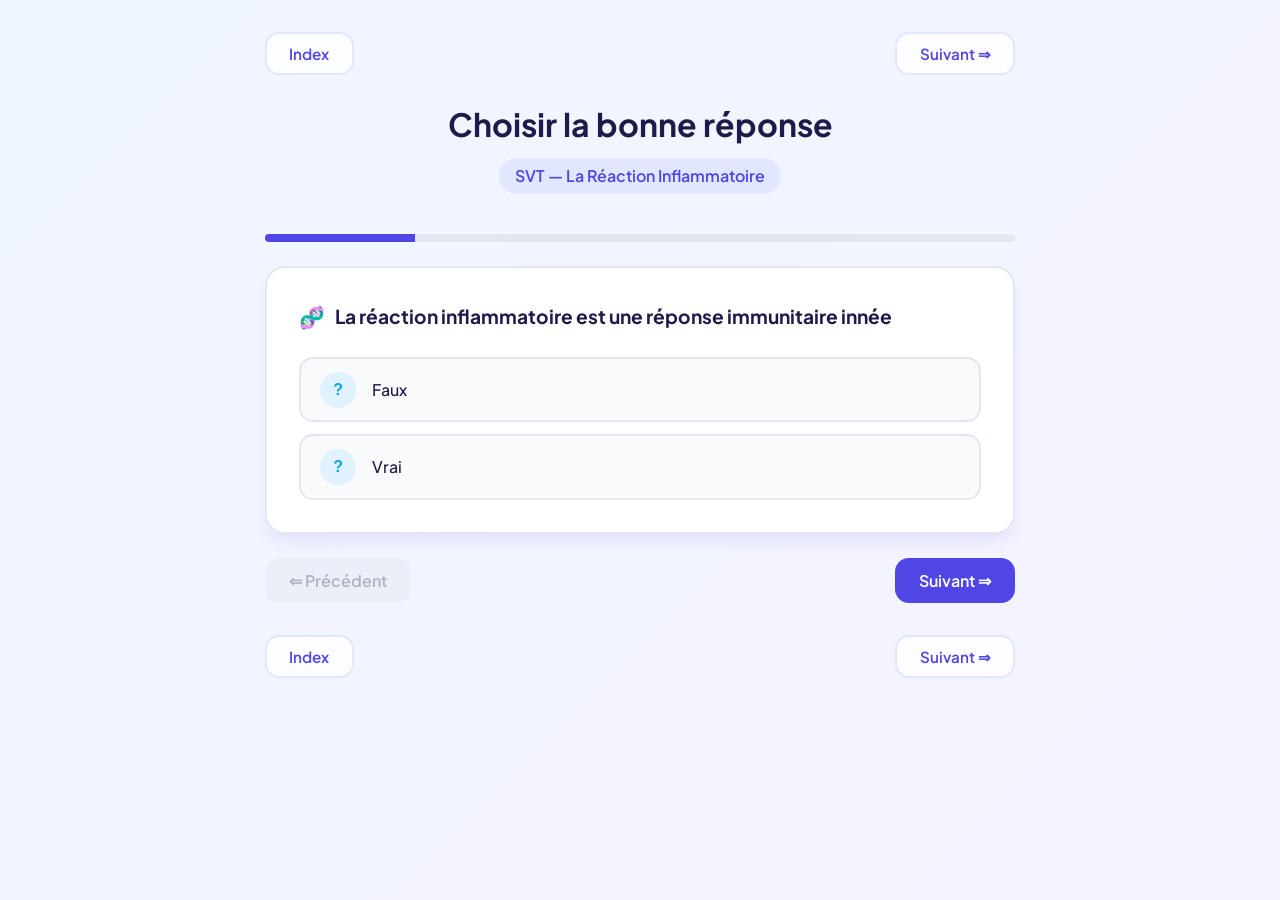
<file: quiz/systeme_immunitaire/Quiz3.htm>
<!DOCTYPE html>
<html xmlns="http://www.w3.org/1999/xhtml" lang="fr" xml:lang="fr">
<head>
    <meta charset="UTF-8"/>
    <meta name="viewport" content="width=device-width, initial-scale=1.0"/>
    <meta name="author" content="Created with Hot Potatoes by Half-Baked Software, registered to khadija abelkhir."/>
    <title>Choisir la bonne réponse - SVT</title>

    <link rel="preconnect" href="https://fonts.googleapis.com">
    <link rel="preconnect" href="https://fonts.gstatic.com" crossorigin>
    <link href="https://fonts.googleapis.com/css2?family=Plus+Jakarta+Sans:wght@400;500;600;700&display=swap" rel="stylesheet">

    <style>
        /* ==========================================================================
           VARIABLES DE COULEURS & THÈME VISUEL (Spécial Élèves)
           ========================================================================== */
        :root {
            --primary: #4f46e5;         /* Violet/Indigo moderne */
            --primary-hover: #4338ca;
            --primary-light: #e0e7ff;
            --secondary: #0ea5e9;       /* Bleu azur */
            --secondary-light: #e0f2fe;
            
            /* Couleurs de validation */
            --success-bg: #dcfce7;      /* Fond vert clair */
            --success-border: #22c55e;  /* Bordure verte */
            --success-text: #15803d;    /* Texte vert foncé */
            
            --error-bg: #fee2e2;        /* Fond rouge clair */
            --error-border: #ef4444;    /* Bordure rouge */
            --error-text: #b91c1c;      /* Texte rouge foncé */
            
            --bg-gradient-start: #eff6ff; 
            --bg-gradient-end: #f5f3ff;   
            --card-bg: #ffffff;
            
            --text-main: #1e1b4b;       
            --text-muted: #475569;
            --border-color: #e2e8f0;
            --radius-md: 14px;
            --radius-lg: 20px;
            --shadow-md: 0 10px 15px -3px rgba(79, 70, 229, 0.1);
            --font-main: 'Plus Jakarta Sans', Geneva, Arial, sans-serif;
        }

        /* ==========================================================================
           RESET & RESTRUCTURATION DU LAYOUT
           ========================================================================== */
        * {
            box-sizing: border-box;
            margin: 0;
            padding: 0;
            transition: all 0.2s ease-in-out;
        }

        body {
            font-family: var(--font-main);
            background: linear-gradient(135deg, var(--bg-gradient-start) 0%, var(--bg-gradient-end) 100%);
            color: var(--text-main);
            line-height: 1.6;
            padding: 2rem 1rem;
            display: flex;
            flex-direction: column;
            align-items: center;
            min-height: 100vh;
        }

        /* ==========================================================================
           BARRES DE NAVIGATION INTERACTIVES
           ========================================================================== */
        .NavButtonBar {
            width: 100%;
            max-width: 750px;
            display: flex;
            justify-content: space-between;
            gap: 1rem;
            margin-bottom: 1.5rem;
        }

        .NavButton {
            font-family: var(--font-main);
            font-weight: 600;
            font-size: 0.95rem;
            color: var(--primary);
            background: rgba(255, 255, 255, 0.8);
            border: 2px solid var(--primary-light);
            padding: 0.6rem 1.4rem;
            border-radius: var(--radius-md);
            cursor: pointer;
            backdrop-filter: blur(4px);
        }

        .NavButton:hover {
            background: var(--primary);
            color: #ffffff;
            transform: translateY(-2px);
            box-shadow: var(--shadow-md);
        }

        /* ==========================================================================
           EN-TÊTE DU QUESTIONNAIRE & BARRE DE PROGRESSION
           ========================================================================== */
        .Titles {
            text-align: center;
            margin-bottom: 1.5rem;
            width: 100%;
            max-width: 750px;
        }

        .ExerciseTitle {
            font-size: 2rem;
            font-weight: 700;
            color: var(--text-main);
            margin-bottom: 0.5rem;
        }

        .ExerciseSubtitle {
            font-size: 1rem;
            color: var(--primary);
            font-weight: 600;
            background: var(--primary-light);
            display: inline-block;
            padding: 0.3rem 1rem;
            border-radius: 20px;
            margin-bottom: 1rem;
        }

        .ProgressBarContainer {
            width: 100%;
            max-width: 750px;
            background: #e2e8f0;
            height: 8px;
            border-radius: 4px;
            margin-bottom: 1.5rem;
            overflow: hidden;
        }

        .ProgressBar {
            height: 100%;
            background: var(--primary);
            width: 20%;
        }

        /* ==========================================================================
           ZONE D'EXERCICE ET CARTES DE QUESTIONS
           ========================================================================== */
        #ContainerDiv {
            width: 100%;
            max-width: 750px;
        }

        ol.QuizQuestions {
            list-style: none;
        }

        ol.QuizQuestions > li {
            display: none; 
            background: var(--card-bg);
            border: 2px solid var(--border-color);
            border-radius: var(--radius-lg);
            padding: 2rem;
            box-shadow: var(--shadow-md);
        }

        ol.QuizQuestions > li.active-question {
            display: block;
            animation: fadeIn 0.4s ease-in-out;
        }

        @keyframes fadeIn {
            from { opacity: 0; transform: translateY(10px); }
            to { opacity: 1; transform: translateY(0); }
        }

        .QuestionText {
            font-size: 1.2rem;
            font-weight: 700;
            color: var(--text-main);
            margin-bottom: 1.5rem;
            display: flex;
            align-items: center;
            gap: 0.6rem;
        }

        .QuestionText::before {
            content: "🧬";
            font-size: 1.3rem;
        }

        /* ==========================================================================
           OPTIONS DE RÉPONSES ET CLASSES DE COULEURS DYNAMIQUES
           ========================================================================== */
        ol.MCAnswers {
            list-style: none;
            display: flex;
            flex-direction: column;
            gap: 0.75rem;
        }

        ol.MCAnswers li {
            display: flex;
            align-items: center;
            gap: 1rem;
            padding: 0.8rem 1.2rem;
            background: #f8fafc;
            border: 2px solid #e2e8f0;
            border-radius: var(--radius-md);
            cursor: pointer;
            font-weight: 500;
        }

        ol.MCAnswers li:hover:not(.correct-answer):not(.wrong-answer) {
            background: #f0fdf4; 
            border-color: #bbf7d0;
            transform: translateX(5px);
        }

        /* --- Style Réponse CORRECTE (VERT) --- */
        ol.MCAnswers li.correct-answer {
            background: var(--success-bg) !important;
            border-color: var(--success-border) !important;
            color: var(--success-text) !important;
            font-weight: 600;
            transform: none !important;
            cursor: default;
        }

        ol.MCAnswers li.correct-answer button.FuncButton {
            background: var(--success-border) !important;
            color: #ffffff !important;
        }

        /* --- Style Réponse FAUSSE (ROUGE) --- */
        ol.MCAnswers li.wrong-answer {
            background: var(--error-bg) !important;
            border-color: var(--error-border) !important;
            color: var(--error-text) !important;
            transform: none !important;
            cursor: default;
        }

        ol.MCAnswers li.wrong-answer button.FuncButton {
            background: var(--error-border) !important;
            color: #ffffff !important;
        }

        /* Bouton d'interrogation (?) par défaut */
        ol.MCAnswers button.FuncButton {
            min-width: 36px;
            height: 36px;
            border-radius: 50%;
            background: var(--secondary-light);
            color: var(--secondary);
            border: none;
            font-weight: 700;
            font-size: 1rem;
            cursor: pointer;
            display: flex;
            align-items: center;
            justify-content: center;
            flex-shrink: 0;
        }

        /* ==========================================================================
           BOUTONS DE NAVIGATION ENTRE LES QUESTIONS
           ========================================================================== */
        .QuizNavigationButtons {
            display: flex;
            justify-content: space-between;
            margin-top: 1.5rem;
            gap: 1rem;
        }

        .QuizNavBtn {
            font-family: var(--font-main);
            font-weight: 600;
            font-size: 1rem;
            padding: 0.75rem 1.5rem;
            border-radius: var(--radius-md);
            cursor: pointer;
            border: none;
        }

        .QuizNavBtn.prev {
            background: #e2e8f0;
            color: var(--text-muted);
        }

        .QuizNavBtn.prev:hover:not(:disabled) {
            background: #cbd5e1;
        }

        .QuizNavBtn.next {
            background: var(--primary);
            color: #ffffff;
        }

        .QuizNavBtn.next:hover:not(:disabled) {
            background: var(--primary-hover);
        }

        .QuizNavBtn:disabled {
            opacity: 0.4;
            cursor: not-allowed;
        }

        /* ==========================================================================
           MODALE DE FEEDBACK
           ========================================================================== */
        div.Feedback {
            background: rgba(255, 255, 255, 0.95);
            backdrop-filter: blur(16px);
            -webkit-backdrop-filter: blur(16px);
            border: 2px solid var(--primary-light);
            border-radius: var(--radius-lg);
            box-shadow: 0 25px 50px -12px rgba(79, 70, 229, 0.25);
            padding: 2.5rem 2rem;
            width: 90%;
            max-width: 450px;
            position: fixed !important;
            left: 50% !important;
            top: 50% !important;
            transform: translate(-50%, -50%) !important;
            z-index: 9999;
            text-align: center;
            box-sizing: border-box;
        }

        .FeedbackText {
            font-weight: 700;
            font-size: 1.15rem;
            color: var(--text-main);
            margin-bottom: 1.5rem;
        }

        #FeedbackOKButton {
            font-family: var(--font-main);
            font-weight: 600;
            font-size: 1rem;
            background: linear-gradient(135deg, var(--primary) 0%, var(--primary-hover) 100%);
            color: #ffffff;
            border: none;
            padding: 0.8rem 2.5rem;
            border-radius: var(--radius-md);
            cursor: pointer;
        }

        @media (max-width: 640px) {
            body { padding: 1rem 0.5rem; }
            ol.QuizQuestions > li { padding: 1.25rem; }
            ol.MCAnswers li { font-size: 0.95rem; }
        }
    </style>

    <script>
        //<![CDATA[
        var API = null;
        function findAPI(win) { while ((win.API == null) && (win.parent != null) && (win.parent != win)) { win = win.parent; } API = win.API; }
        function initAPI(win) { findAPI(win); if ((API == null) && (win.opener != null)) { findAPI(win.opener); } }
        var ScormSubmitted = false;
        function ScormStartUp(){ initAPI(window); if (API != null){ API.LMSInitialize(''); API.LMSSetValue('cmi.core.lesson_status', 'browsed'); API.LMSSetValue('cmi.core.score.min', 0); API.LMSSetValue('cmi.core.score.max', 100); API.LMSCommit(''); } }
        function CheckLMSFinish(){ if (API != null){ if (ScormSubmitted == false){ API.LMSCommit(''); API.LMSFinish(''); ScormSubmitted = true; } } }
        function SetScormIncomplete(){ if (ScormSubmitted == true){ return; } SetScormScore(); if (API != null){ API.LMSSetValue('cmi.core.lesson_status', 'incomplete'); API.LMSSetValue('cmi.core.session_time', MillisecondsToTime((new Date()).getTime() - ScormStartTime)); API.LMSCommit(''); } }
        function SetScormComplete(){ if (API != null){ API.LMSSetValue('cmi.core.session_time', MillisecondsToTime((new Date()).getTime() - ScormStartTime)); API.LMSSetValue('cmi.core.lesson_status', 'completed'); SetScormScore(); API.LMSCommit(''); API.LMSFinish(''); ScormSubmitted = true; } }
        var ScormStartTime = (new Date()).getTime();
        function SetScormTimedOut(){ if (API != null){ if (ScormSubmitted == false){ SetScormScore(); API.LMSSetValue('cmi.core.exit', 'time-out'); API.LMSCommit(''); CheckLMSFinish(); } } }
        function MillisecondsToTime(Seconds){ Seconds = Math.round(Seconds/1000); var S = Seconds % 60; Seconds -= S; if (S < 10){S = '0' + S;} var M = (Seconds / 60) % 60; if (M < 10){M = '0' + M;} var H = Math.floor(Seconds / 3600); if (H < 10){H = '0' + H;} return H + ':' + M + ':' + S; }
        var topZ = 1000;
        function ShowMessage(Feedback){ var Output = Feedback + '<br /><br />'; document.getElementById('FeedbackContent').innerHTML = Output; var FDiv = document.getElementById('FeedbackDiv'); topZ++; FDiv.style.zIndex = topZ; FDiv.style.display = 'block'; setTimeout("document.getElementById('FeedbackOKButton').focus()", 50); }
        function HideFeedback(){ document.getElementById('FeedbackDiv').style.display = 'none'; }
        var CaseSensitive = false; var YourScoreIs = 'Votre score est :'; var Finished = false; var Locked = false; var Score = 0;
        function StateObject(){ this.CheckedAnswers = new Array(); this.CheckCount = 0; this.Score = 0; this.Completed = false; }
        
        var Qs = new Array();
        Qs[0] = new StateObject(); Qs[0].Answers = new Array(new Array('&#x2718;','Faux',0,0),new Array('&#x2714;','Vrai',1,100)); Qs[0].Weight = 1;
        Qs[1] = new StateObject(); Qs[1].Answers = new Array(new Array('&#x2714;','La rougeur',1,100),new Array('&#x2718;','La sécrétion d’anticorps',0,0),new Array('&#x2718;','La cicatrisation',0,0)); Qs[1].Weight = 1;
        Qs[2] = new StateObject(); Qs[2].Answers = new Array(new Array('&#x2718;','Lymphocytes',0,0),new Array('&#x2718;','Hématies',0,0),new Array('&#x2714;','Phagocytes',1,100)); Qs[2].Weight = 1;
        Qs[3] = new StateObject(); Qs[3].Answers = new Array(new Array('&#x2718;','La diapédèse',0,0),new Array('&#x2714;','La phagocytose',1,100),new Array('&#x2718;','La lyse cellulaire',0,0)); Qs[3].Weight = 1;
        Qs[4] = new StateObject(); Qs[4].Answers = new Array(new Array('&#x2714;','Passage du plasma',1,100),new Array('&#x2718;','Manque d’oxygène',0,0),new Array('&#x2718;','Perte de sang',0,0)); Qs[4].Weight = 1;
        
        var currentQuestionIndex = 0;

        function updateQuestionVisibility() {
            var questions = document.querySelectorAll('.QuizQuestions > li');
            questions.forEach(function(q, index) {
                if(index === currentQuestionIndex) {
                    q.classList.add('active-question');
                } else {
                    q.classList.remove('active-question');
                }
            });
            document.getElementById('prevQuestionBtn').disabled = (currentQuestionIndex === 0);
            document.getElementById('nextQuestionBtn').disabled = (currentQuestionIndex === questions.length - 1);
            
            var progressPercent = ((currentQuestionIndex + 1) / questions.length) * 100;
            document.getElementById('internalBar').style.width = progressPercent + '%';
        }

        function nextQuestion() {
            var questions = document.querySelectorAll('.QuizQuestions > li');
            if (currentQuestionIndex < questions.length - 1) {
                currentQuestionIndex++;
                updateQuestionVisibility();
            }
        }

        function prevQuestion() {
            if (currentQuestionIndex > 0) {
                currentQuestionIndex--;
                updateQuestionVisibility();
            }
        }

        function StartUp(){ 
            ScormStartUp(); 
            updateQuestionVisibility();
        }
        
        function CheckMCAnswer(QNum, ANum, Btn){ 
            if (Qs[QNum].Completed == true){return;} 
            if (Qs[QNum].CheckedAnswers[ANum] == 1){return;} 
            Qs[QNum].CheckedAnswers[ANum] = 1; 
            Qs[QNum].CheckCount++; 
            
            var Ans = Qs[QNum].Answers[ANum]; 
            var Feedback = Ans[1]; 
            var IsCorrect = Ans[2]; 
            
            var parentLi = Btn.parentNode;
            
            if (IsCorrect == 1){ 
                Qs[QNum].Completed = true; 
                var QScore = 0; 
                if (Qs[QNum].CheckCount == 1){ QScore = Qs[QNum].Weight; } else { QScore = Qs[QNum].Weight / Qs[QNum].CheckCount; } 
                Qs[QNum].Score = QScore; 
                Btn.innerHTML = '&#x2714;'; 
                
                parentLi.classList.add('correct-answer');
            } else { 
                Btn.innerHTML = '&#x2718;'; 
                parentLi.classList.add('wrong-answer');
                
                // --- APPARITION AUTOMATIQUE DE LA BONNE RÉPONSE ---
                // On cherche parmi les réponses de cette question celle qui est correcte (IsCorrect == 1)
                var currentQuestionContainer = document.getElementById('Q_' + QNum);
                var alternativeButtons = currentQuestionContainer.querySelectorAll('.FuncButton');
                
                for (var i = 0; i < Qs[QNum].Answers.length; i++) {
                    if (Qs[QNum].Answers[i][2] == 1) { // Trouver l'index de la bonne réponse
                        var correctBtn = alternativeButtons[i];
                        if (correctBtn) {
                            correctBtn.innerHTML = '&#x2714;';
                            correctBtn.parentNode.classList.add('correct-answer');
                        }
                    }
                }
            } 
            
            ShowMessage(Feedback); 
            var AllDone = true; 
            for (var i=0; i<Qs.length; i++){ if (Qs[i].Completed == false){ AllDone = false; } } 
            if (AllDone == true){ 
                var TotalWeight = 0; var TotalScore = 0; 
                for (i=0; i<Qs.length; i++){ TotalWeight += Qs[i].Weight; TotalScore += Qs[i].Score; } 
                Score = Math.floor((100 * TotalScore) / TotalWeight); 
                var Output = YourScoreIs + ' ' + Score + '%.'; 
                ShowMessage(Output); 
                SetScormComplete(); 
            } else { 
                SetScormIncomplete(); 
            } 
        }
        
        function SetScormScore(){ if (API != null){ API.LMSSetValue('cmi.core.score.raw', Score); API.LMSCommit(''); } }
        //]]>
    </script>
</head>

<body onload="StartUp()" id="TheBody" onunload="CheckLMSFinish()">

    <div class="NavButtonBar" id="TopNavBar">
        <button class="NavButton" onclick="location='contents.htm'; return false;">Index</button>
        <button class="NavButton" onclick="location='https://abelkhirkhadija-ctrl.github.io/my-website/'; return false;">Suivant &rArr;</button>
    </div>

    <div class="Titles">
        <h2 class="ExerciseTitle">Choisir la bonne réponse</h2>
        <h3 class="ExerciseSubtitle">SVT — La Réaction Inflammatoire</h3>
    </div>

    <div class="ProgressBarContainer">
        <div class="ProgressBar" id="internalBar"></div>
    </div>

    <div id="ContainerDiv">
        <div class="ExerciseContainer">
            <ol class="QuizQuestions">
                
                <li id="Q_0">
                    <div class="QuestionText">La réaction inflammatoire est une réponse immunitaire innée</div>
                    <ol class="MCAnswers">
                        <li id="Q_0_0" onclick="document.getElementById('Q_0_0_Btn').click();">
                            <button class="FuncButton" id="Q_0_0_Btn" onclick="CheckMCAnswer(0,0,this); event.stopPropagation();">?</button>Faux
                        </li>
                        <li id="Q_0_1" onclick="document.getElementById('Q_0_1_Btn').click();">
                            <button class="FuncButton" id="Q_0_1_Btn" onclick="CheckMCAnswer(0,1,this); event.stopPropagation();">?</button>Vrai
                        </li>
                    </ol>
                </li>

                <li id="Q_1">
                    <div class="QuestionText">Parmi les symptômes de l’inflammation on trouve</div>
                    <ol class="MCAnswers">
                        <li id="Q_1_0" onclick="document.getElementById('Q_1_0_Btn').click();">
                            <button class="FuncButton" id="Q_1_0_Btn" onclick="CheckMCAnswer(1,0,this); event.stopPropagation();">?</button>La rougeur
                        </li>
                        <li id="Q_1_1" onclick="document.getElementById('Q_1_1_Btn').click();">
                            <button class="FuncButton" id="Q_1_1_Btn" onclick="CheckMCAnswer(1,1,this); event.stopPropagation();">?</button>La sécrétion d’anticorps
                        </li>
                        <li id="Q_1_2" onclick="document.getElementById('Q_1_2_Btn').click();">
                            <button class="FuncButton" id="Q_1_2_Btn" onclick="CheckMCAnswer(1,2,this); event.stopPropagation();">?</button>La cicatrisation
                        </li>
                    </ol>
                </li>

                <li id="Q_2">
                    <div class="QuestionText">Les cellules qui exécutent la phagocytose sont des</div>
                    <ol class="MCAnswers">
                        <li id="Q_2_0" onclick="document.getElementById('Q_2_0_Btn').click();">
                            <button class="FuncButton" id="Q_2_0_Btn" onclick="CheckMCAnswer(2,0,this); event.stopPropagation();">?</button>Lymphocytes
                        </li>
                        <li id="Q_2_1" onclick="document.getElementById('Q_2_1_Btn').click();">
                            <button class="FuncButton" id="Q_2_1_Btn" onclick="CheckMCAnswer(2,1,this); event.stopPropagation();">?</button>Hématies
                        </li>
                        <li id="Q_2_2" onclick="document.getElementById('Q_2_2_Btn').click();">
                            <button class="FuncButton" id="Q_2_2_Btn" onclick="CheckMCAnswer(2,2,this); event.stopPropagation();">?</button>Phagocytes
                        </li>
                    </ol>
                </li>

                <li id="Q_3">
                    <div class="QuestionText">Le mécanisme par lequel le phagocyte englobe l'élément étranger est</div>
                    <ol class="MCAnswers">
                        <li id="Q_3_0" onclick="document.getElementById('Q_3_0_Btn').click();">
                            <button class="FuncButton" id="Q_3_0_Btn" onclick="CheckMCAnswer(3,0,this); event.stopPropagation();">?</button>La diapédèse
                        </li>
                        <li id="Q_3_1" onclick="document.getElementById('Q_3_1_Btn').click();">
                            <button class="FuncButton" id="Q_3_1_Btn" onclick="CheckMCAnswer(3,1,this); event.stopPropagation();">?</button>La phagocytose
                        </li>
                        <li id="Q_3_2" onclick="document.getElementById('Q_3_2_Btn').click();">
                            <button class="FuncButton" id="Q_3_2_Btn" onclick="CheckMCAnswer(3,2,this); event.stopPropagation();">?</button>La lyse cellulaire
                        </li>
                    </ol>
                </li>

                <li id="Q_4">
                    <div class="QuestionText">Le gonflement est causé par</div>
                    <ol class="MCAnswers">
                        <li id="Q_4_0" onclick="document.getElementById('Q_4_0_Btn').click();">
                            <button class="FuncButton" id="Q_4_0_Btn" onclick="CheckMCAnswer(4,0,this); event.stopPropagation();">?</button>Passage du plasma
                        </li>
                        <li id="Q_4_1" onclick="document.getElementById('Q_4_1_Btn').click();">
                            <button class="FuncButton" id="Q_4_1_Btn" onclick="CheckMCAnswer(4,1,this); event.stopPropagation();">?</button>Manque d’oxygène
                        </li>
                        <li id="Q_4_2" onclick="document.getElementById('Q_4_2_Btn').click();">
                            <button class="FuncButton" id="Q_4_2_Btn" onclick="CheckMCAnswer(4,2,this); event.stopPropagation();">?</button>Perte de sang
                        </li>
                    </ol>
                </li>

            </ol>

            <div class="QuizNavigationButtons">
                <button id="prevQuestionBtn" class="QuizNavBtn prev" onclick="prevQuestion()">&lArr; Précédent</button>
                <button id="nextQuestionBtn" class="QuizNavBtn next" onclick="nextQuestion()">Suivant &rArr;</button>
            </div>
        </div>
    </div>

    <div class="Feedback" id="FeedbackDiv" style="display: none;">
        <div class="FeedbackText" id="FeedbackContent"></div>
        <button id="FeedbackOKButton" class="FuncButton" onclick="HideFeedback(); return false;">Continuer</button>
    </div>

    <div class="NavButtonBar" id="BottomNavBar" style="margin-top: 2rem;">
        <button class="NavButton" onclick="location='contents.htm'; return false;">Index</button>
        <button class="NavButton" onclick="location='https://abelkhirkhadija-ctrl.github.io/my-website/'; return false;">Suivant &rArr;</button>
    </div>

</body>
</html>
</file>
